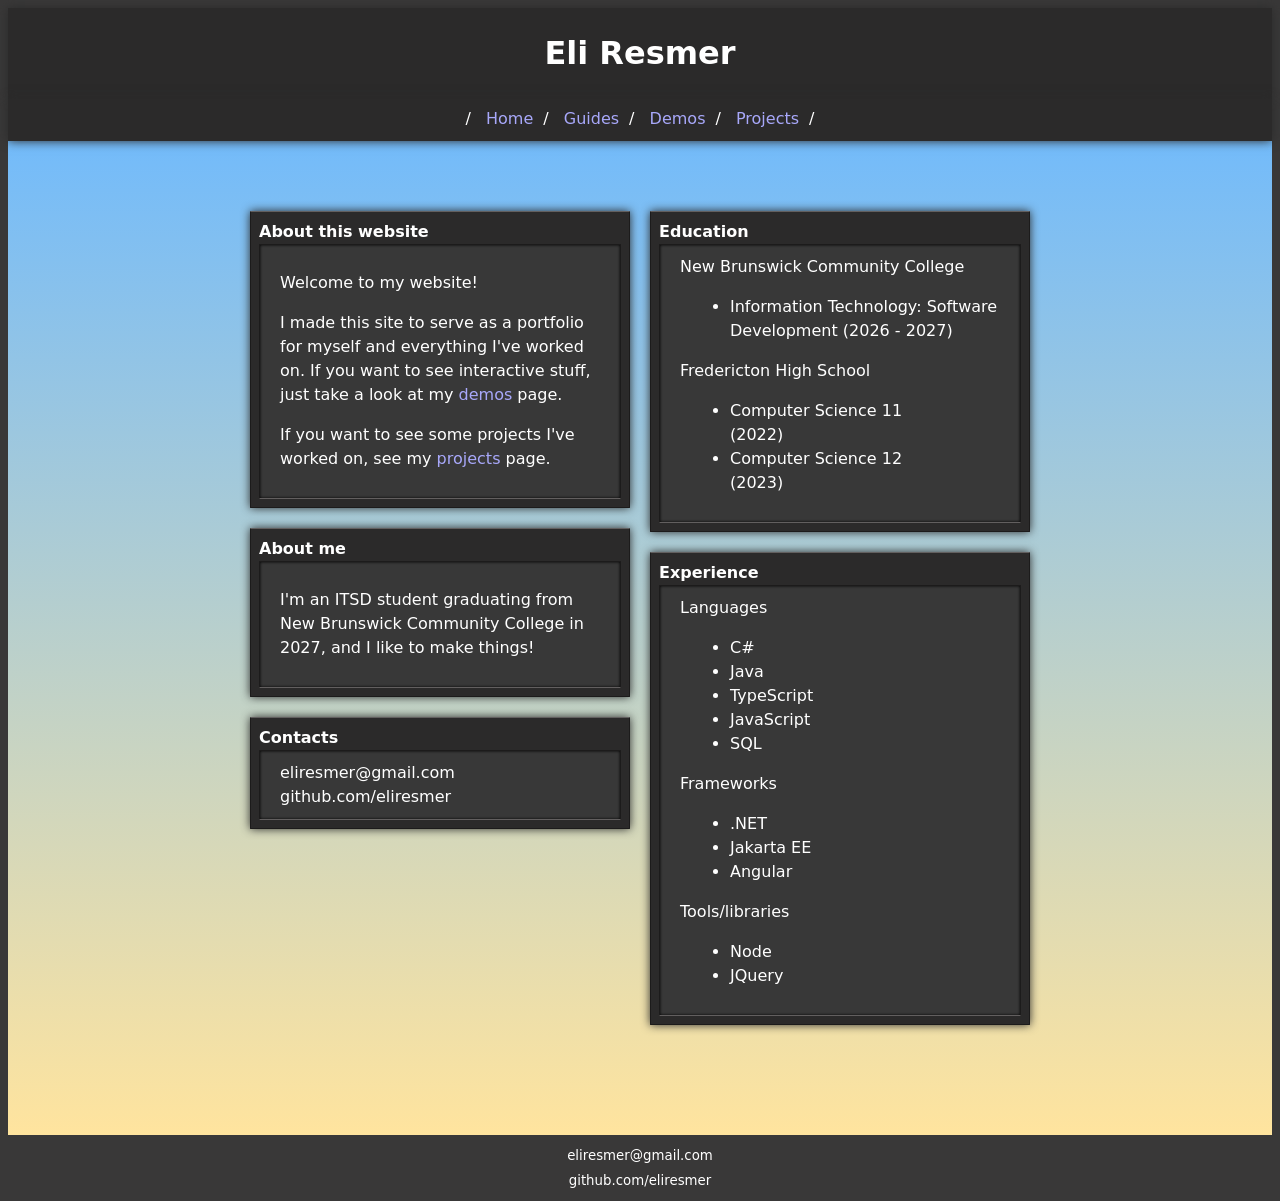
<file: index.html>
<!DOCTYPE html>

<html>

<head>
    <title>Eli Resmer</title>
    <style>

    </style>
    <link rel="stylesheet" href="styles.css">
</head>

<body>
    <header>
        <h1>Eli Resmer</h1>


    </header>


    <nav>
        /
        <a href="/index.html">Home</a>/
        <a href="/guides.html">Guides</a>/
        <a href="/demos.html">Demos</a>/
        <a href="/projects.html">Projects</a>/
    </nav>
    <main>
        <div class="boxes">
            <div class="left-column">
                <div class="boxOuter">
                    About this website
                    <div class="box">
                        <p>Welcome to my website!</p>
                        <p>
                            I made this site to serve as a portfolio for myself and everything I've worked on. If you
                            want to see interactive stuff, just take a look at my <a href="/demos.html">demos</a> page.
                        <p>If you want to see some projects I've worked on, see my <a href="/projects.html">projects</a>
                            page.</p>
                        </p>
                    </div>
                </div>
                <div class="boxOuter">
                    About me
                    <div class="box">
                        <p>I'm an ITSD student graduating from New Brunswick Community College in 2027,
                            and I like to make things!</p>
                    </div>
                </div>
                <div class="boxOuter">
                    Contacts
                    <div class="box">
                        eliresmer@gmail.com<br>
                        github.com/eliresmer<br>

                    </div>
                </div>

            </div>
            <div class="right-column">
                <div class="boxOuter">
                    Education
                    <div class="box">
                        New Brunswick Community College
                        <ul>
                            <li>Information Technology: Software Development (2026 - 2027)</li>
                        </ul>
                        Fredericton High School
                        <ul>
                            <li>Computer Science 11</li> (2022)
                            <li>Computer Science 12</li> (2023)

                        </ul>

                    </div>
                </div>

                <div class="boxOuter">
                    Experience
                    <div class="box">

                        Languages
                        <ul>
                            <li>C#</li>
                            <li>Java</li>
                            <li>TypeScript</li>
                            <li>JavaScript</li>
                            <li>SQL</li>
                        </ul>
                        Frameworks
                        <ul>
                            <li>.NET</li>
                            <li>Jakarta EE</li>
                            <li>Angular</li>
                        </ul>
                        Tools/libraries
                        <ul>
                            <li>Node</li>
                            <li>JQuery</li>
                        </ul>
                    </div>
                </div>

            </div>


        </div>
    </main>

    <footer>
        <p><small>eliresmer@gmail.com</small></p>
        <p><small>github.com/eliresmer</small></p>
    </footer>

</body>

</html>
</file>
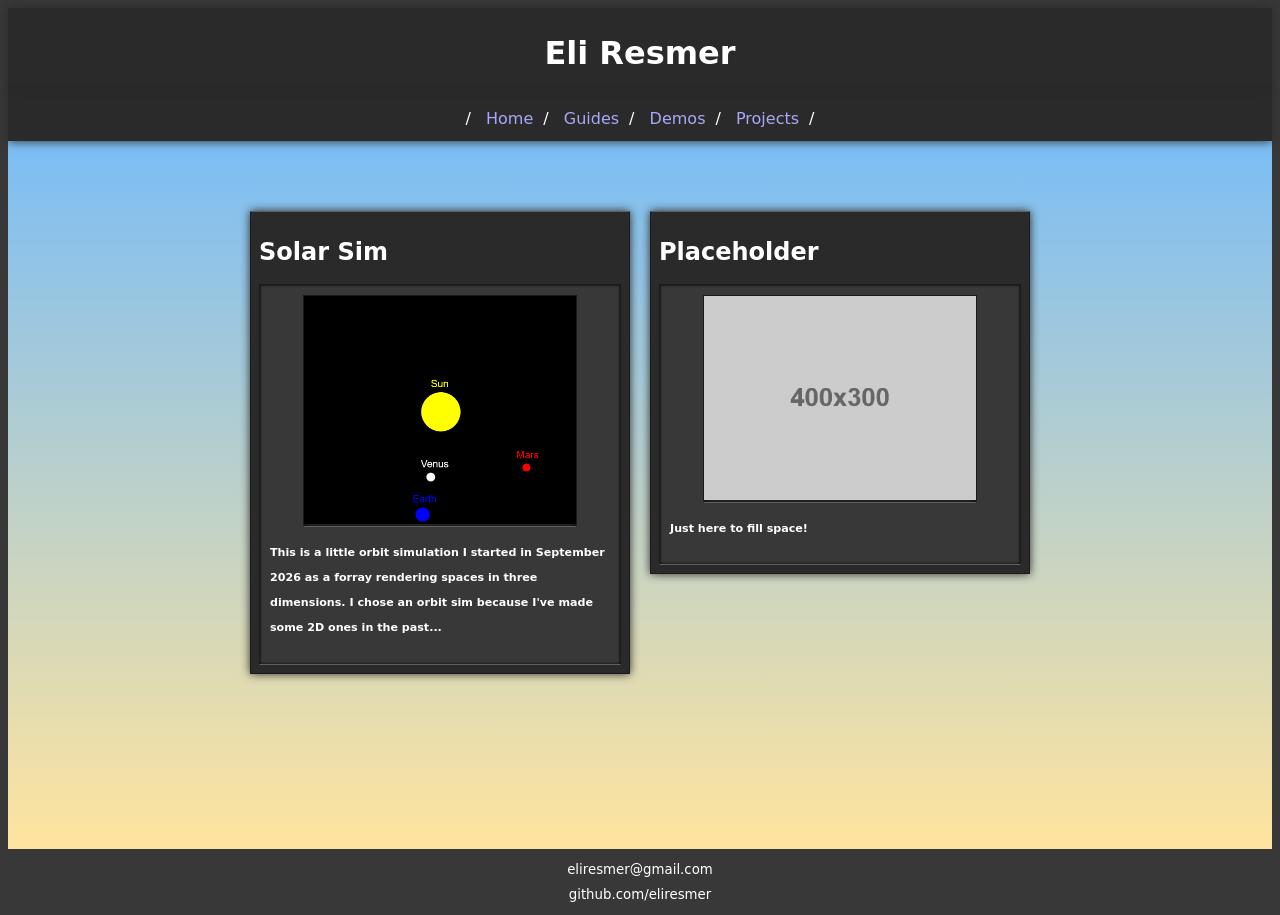
<file: demos.html>
<!DOCTYPE html>

<html>

<head>
    <title>Eli Resmer</title>
    <style>

    </style>
    <link rel="stylesheet" href="styles.css">
</head>

<body>
    <header>
        <h1>Eli Resmer</h1>


    </header>

    <main>
        <nav>
            /
            <a href="/index.html">Home</a>/
            <a href="/guides.html">Guides</a>/
            <a href="/demos.html">Demos</a>/
            <a href="/projects.html">Projects</a>/
        </nav>
        <div class="boxes">
            <div class="left-column">
                <div class="boxOuter">
                    <h2><a href="/demos/solarsim.html">Solar Sim</a></h2>
                    <div class="demobox">
                        <div class="imageframe">
                            <a href="/demos/solarsim.html"><img src="/thumbnails/solarsim.png"></a>
                        </div>
                        
                        <a href="/demos/solarsim.html">
                            <p><small>This is a little orbit simulation I started in September 2026 as
                                    a forray rendering spaces in three dimensions.
                                    I chose an orbit sim because I've made some 2D ones in the past...</p></small>
                        </a>
                    </div>
                </div>
            </div>
            <div class="right-column">
                <div class="boxOuter">
                    <h2><a href="">Placeholder</a></h2>
                    <div class="demobox">
                        <div class="imageframe">
                            <a href=""><img src="/thumbnails/placeholder-400x300.png"></a>
                        </div>
                        <a href="">
                            <p><small>Just here to fill space!</p></small>
                        </a>
                    </div>
                </div>
            </div>
        </div>

    </main>

    <footer>
        <p><small>eliresmer@gmail.com</small></p>
        <p><small>github.com/eliresmer</small></p>
    </footer>

</body>

</html>
</file>
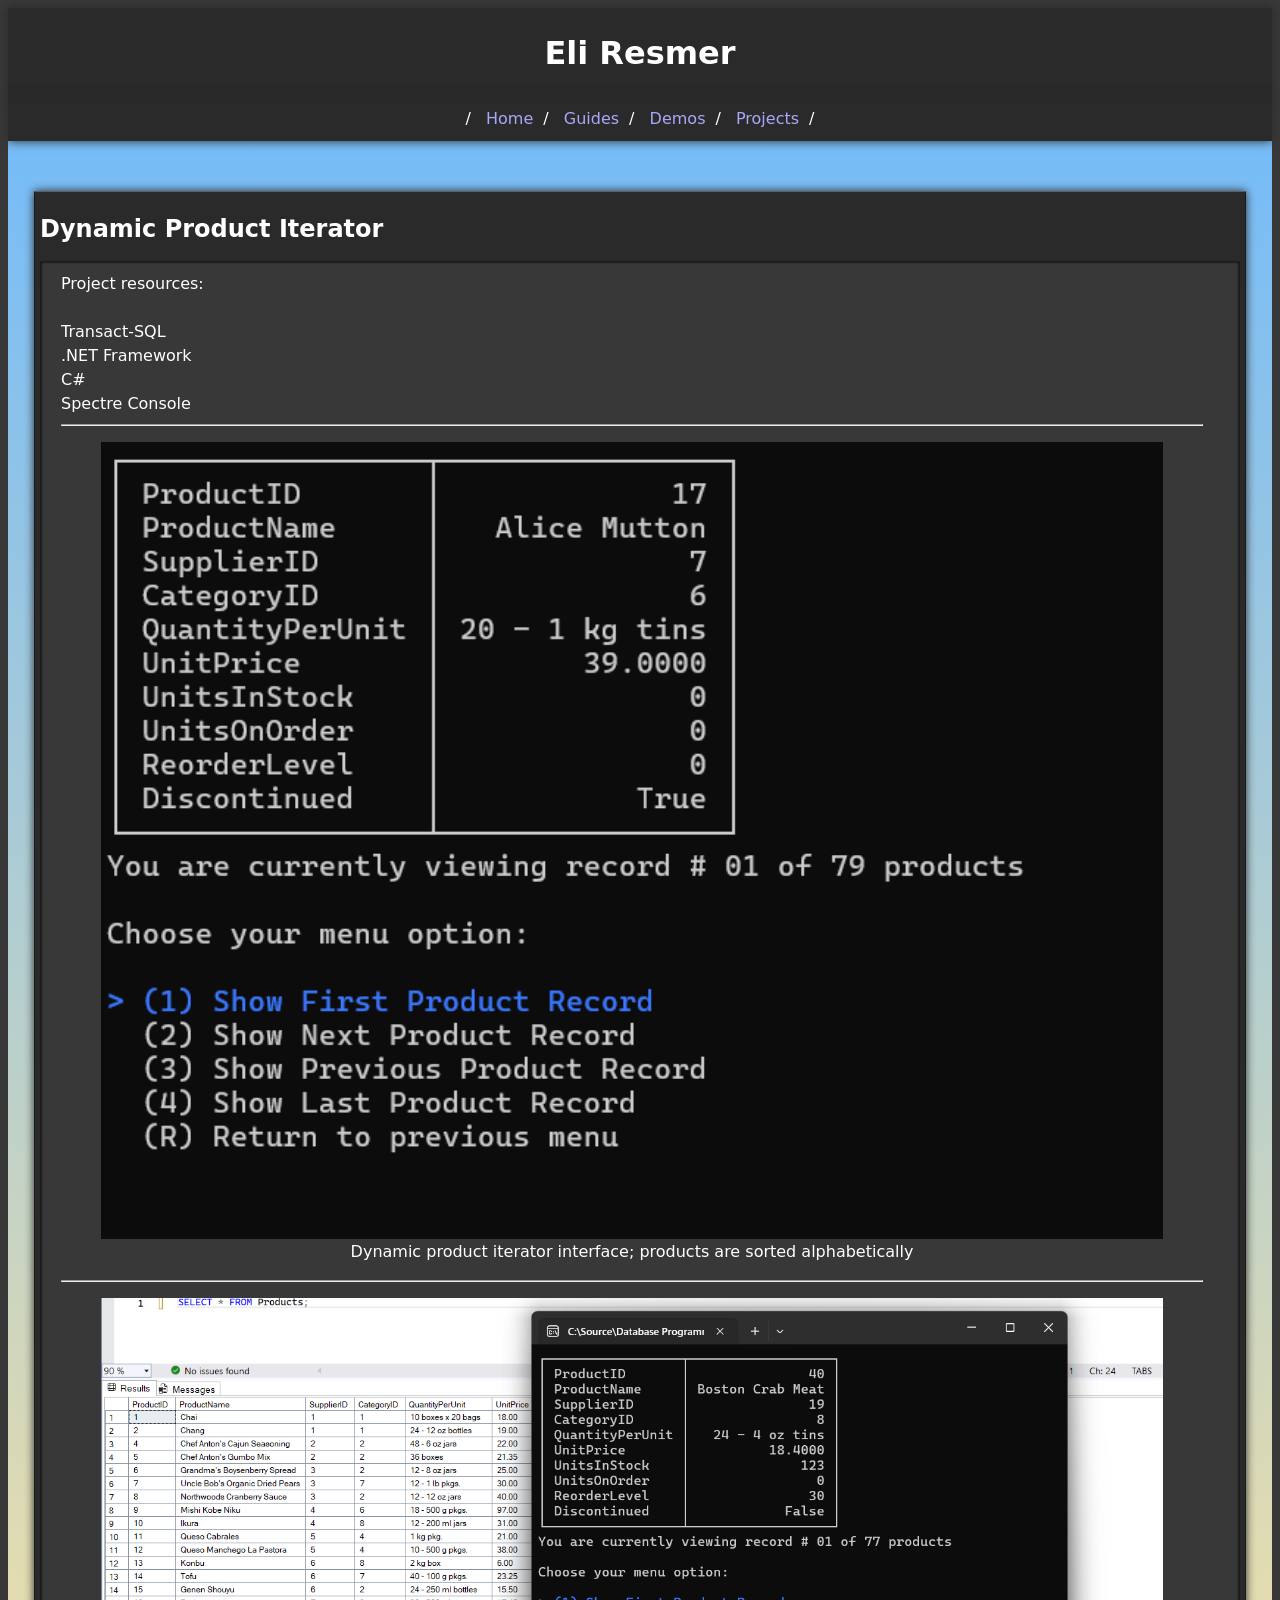
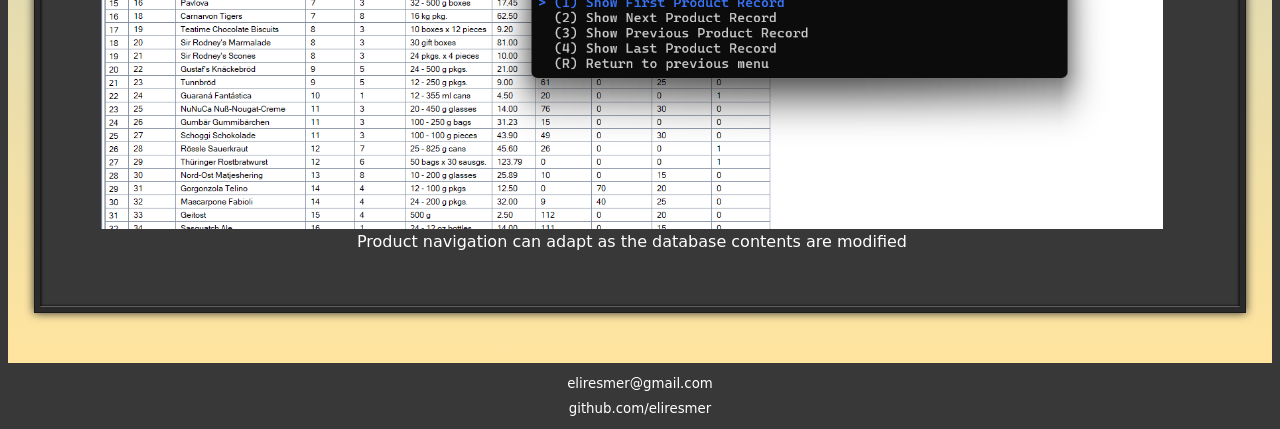
<file: dynamicproductiterator.html>
<!DOCTYPE html>
<html>

<head>
    <title>Eli Resmer</title>
</head>


</html>
<!DOCTYPE html>
<html>

<head>
    <title>Eli Resmer</title>
    <style>

    </style>
    <link rel="stylesheet" href="styles.css">
</head>

<body>
    <header>
        <h1>Eli Resmer</h1>
    </header>

    <main>
        <nav>
            /
            <a href="index.html">Home</a>/
            <a href="guides.html">Guides</a>/
            <a href="demos.html">Demos</a>/
            <a href="projects.html">Projects</a>/
        </nav>
       <div class="bigBox">
        <h2>Dynamic Product Iterator</h2>
            <div class="box">
                Project resources:<br><br>
                Transact-SQL<br>
                .NET Framework<br>
                C#<br>
                Spectre Console<br>
                <hr>
                <figure>
                    <img src="thumbnails/dynamicproductiterator.png" width="400px">
                    <figcaption>Dynamic product iterator interface; products are sorted alphabetically</figcaption>
                </figure>
                
                <hr>
                <figure>
                    <img src="thumbnails/dpi1.png" width="600px">
                    <figcaption>Product navigation can adapt as the database contents are modified</figcaption>
                </figure>
                
            </div>
        </div>

    </main>

    <footer>
        <p><small>eliresmer@gmail.com</small></p>
        <p><small>github.com/eliresmer</small></p>
    </footer>

</body>

</html>
</file>
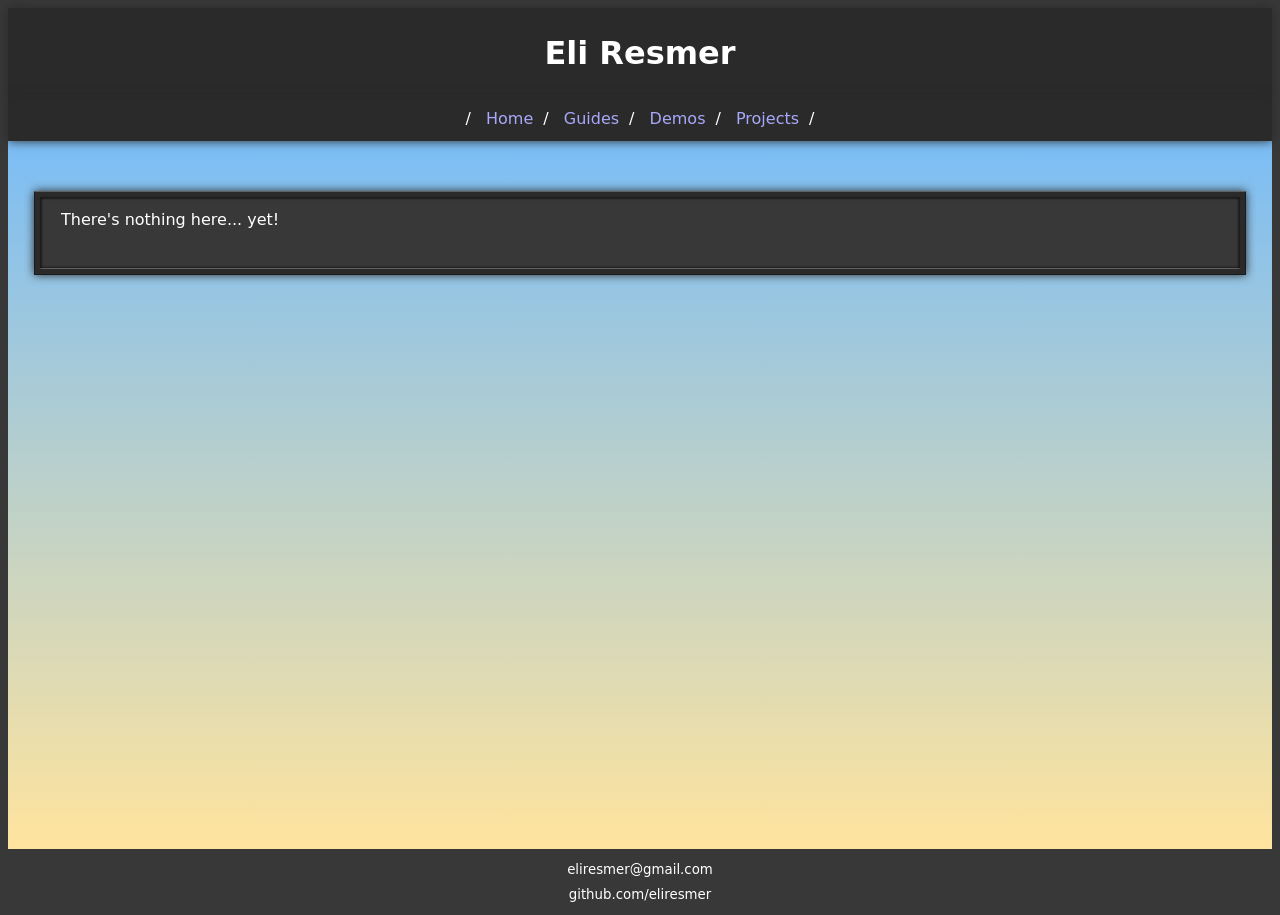
<file: guides.html>
<!DOCTYPE html>

<html>

<head>
    <title>Eli Resmer</title>
    <style>

    </style>
    <link rel="stylesheet" href="styles.css">
</head>

<body>
    <header>
        <h1>Eli Resmer</h1>


    </header>

    <main>
        <nav>
            /
            <a href="/index.html">Home</a>/
            <a href="/guides.html">Guides</a>/
            <a href="/demos.html">Demos</a>/
            <a href="/projects.html">Projects</a>/
        </nav>

        <div class="bigBox">
            <div class="box">
                There's nothing here... yet!
            </div>
        </div>



    </main>

    <footer>
        <p><small>eliresmer@gmail.com</small></p>
        <p><small>github.com/eliresmer</small></p>
    </footer>

</body>

</html>
</file>
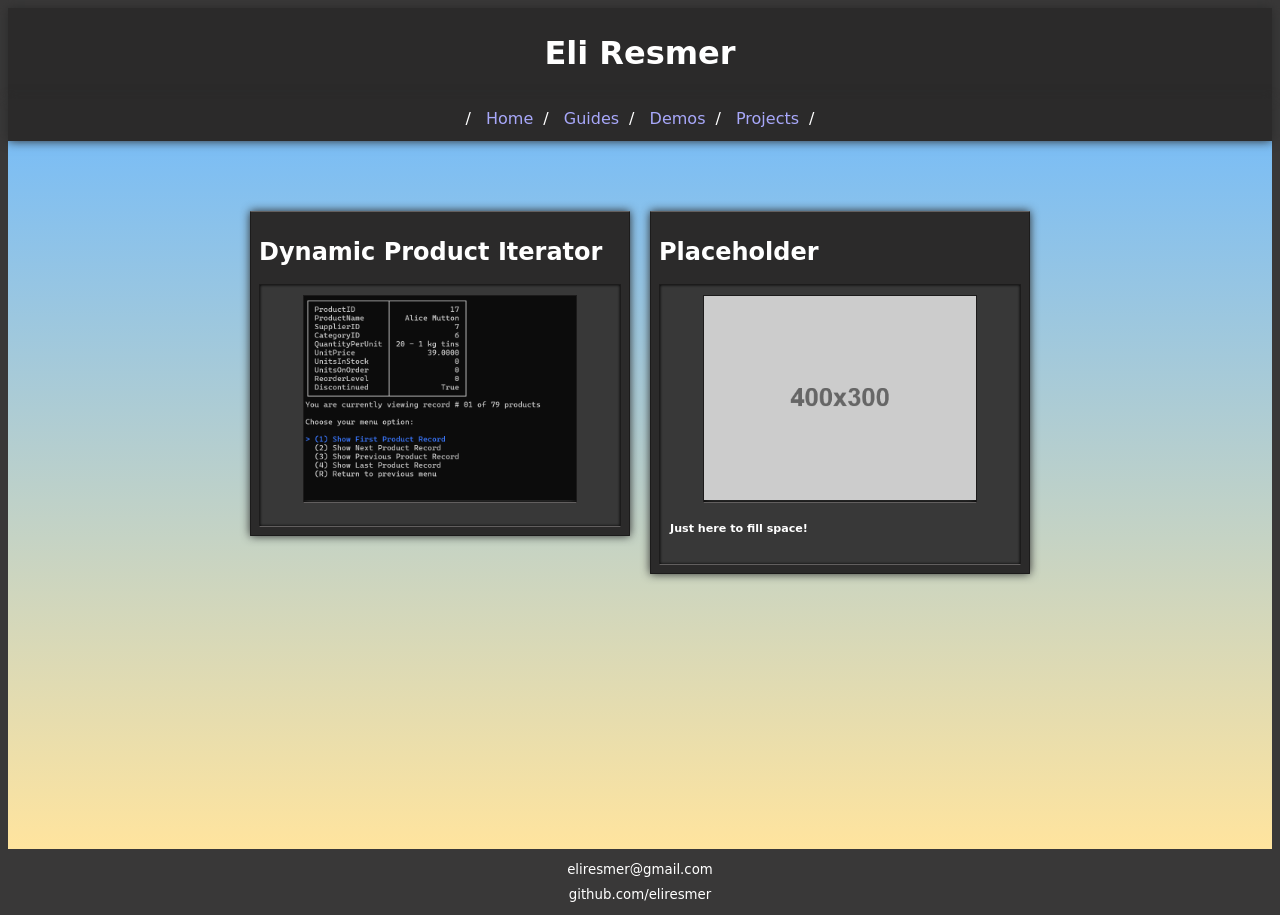
<file: projects.html>
<!DOCTYPE html>

<html>

<head>
    <title>Eli Resmer</title>
    <style>

    </style>
    <link rel="stylesheet" href="styles.css">
</head>

<body>
    <header>
        <h1>Eli Resmer</h1>


    </header>

    <main>
        <nav>
            /
            <a href="/index.html">Home</a>/
            <a href="/guides.html">Guides</a>/
            <a href="/demos.html">Demos</a>/
            <a href="/projects.html">Projects</a>/
        </nav>
        <div class="boxes">
            <div class="left-column">

                <div class="boxOuter">

                    <h2><a href="/projects/dynamicproductiterator.html">Dynamic Product Iterator</a></h2>


                    <div class="demobox">
                        <div class="imageframe"><a href="/projects/dynamicproductiterator.html"><img
                                    src="/thumbnails/dynamicproductiterator.png"></a></div>

                        <a href="/projects/dynamicproductiterator.html">
                            <p><small></p></small>
                        </a>
                    </div>
                </div>

            </div>
            <div class="right-column">
                <div class="boxOuter">
                    <h2><a href="">Placeholder</a></h2>
                    <div class="demobox">
                        <div class="imageframe">
                            <a href=""><img src="/thumbnails/placeholder-400x300.png"></a>

                        </div>
                        <a href="">
                            <p><small>Just here to fill space!</p></small>
                        </a>
                    </div>
                </div>
            </div>
        </div>

    </main>

    <footer>
        <p><small>eliresmer@gmail.com</small></p>
        <p><small>github.com/eliresmer</small></p>
    </footer>

</body>

</html>
</file>
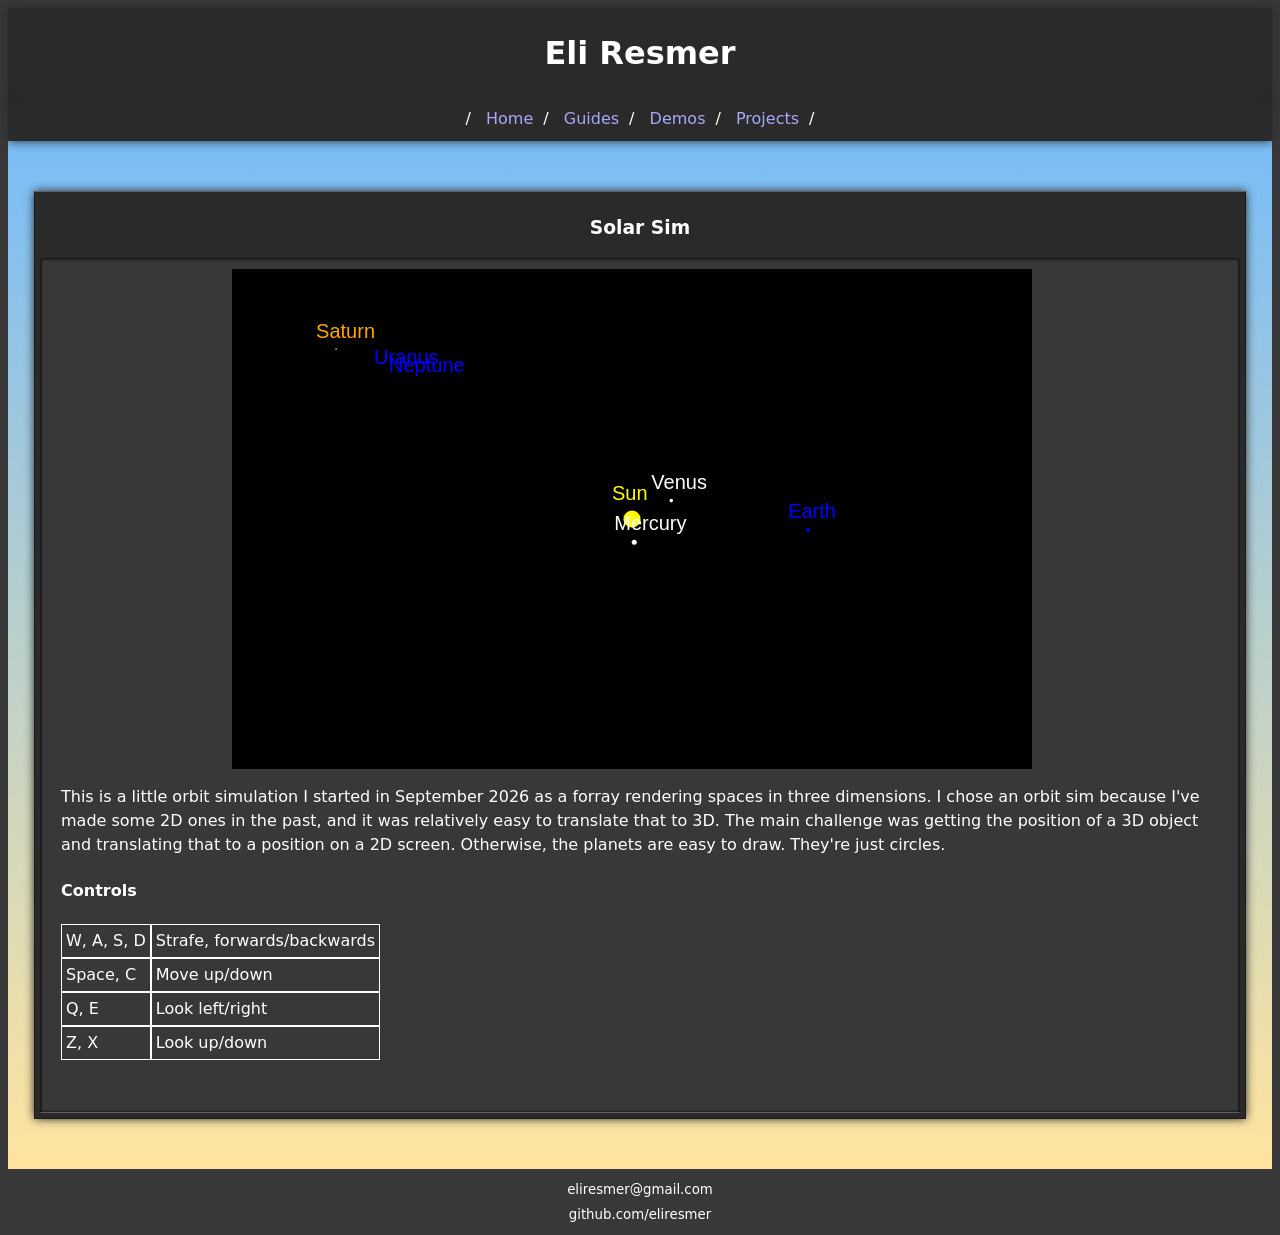
<file: solarsim.html>
<!DOCTYPE html>
<html>

<head>
    <title>Eli Resmer</title>
</head>


</html>
<!DOCTYPE html>
<html>

<head>
    <title>Eli Resmer</title>
    <style>

    </style>
    <link rel="stylesheet" href="styles.css">
</head>

<body>
    <header>
        <h1>Eli Resmer</h1>
    </header>

    <main>
        <nav>
            /
            <a href="index.html">Home</a>/
            <a href="guides.html">Guides</a>/
            <a href="demos.html">Demos</a>/
            <a href="projects.html">Projects</a>/
        </nav>
        



        <script type='module' src="solarsim.js"></script>


        <div class="bigBox">
            <h3 style="text-align:center">Solar Sim</h3>
            <div class="box">
                
                <canvas id="myCanvas" height="500px" width="800px"></canvas>
                <p>This is a little orbit simulation I started in September 2026 as a forray rendering spaces in
                    three
                    dimensions.
                    I chose an orbit sim because I've made some 2D ones in the past, and it was relatively easy to
                    translate that to 3D.
                    The main challenge was getting the position of a 3D object and translating that to a position on
                    a
                    2D screen.
                    Otherwise, the planets are easy to draw. They're just circles.</p>
                    <p><h4>Controls</h4>
                        <table>
                            <tr>
                                <td>W, A, S, D</td>
                                <td>Strafe, forwards/backwards</td>
                            </tr>
                            <tr>
                                <td>Space, C</td>
                                <td>Move up/down</td>
                            </tr>
                            <tr>
                                <td>Q, E</td>
                                <td>Look left/right</td>
                            </tr>
                            <tr>
                                <td>Z, X</td>
                                <td>Look up/down</td>
                            </tr>
                        </table>
                    </p>
            </div>
        </div>


    </main>

    <footer>
        <p><small>eliresmer@gmail.com</small></p>
        <p><small>github.com/eliresmer</small></p>
    </footer>

</body>

</html>
</file>
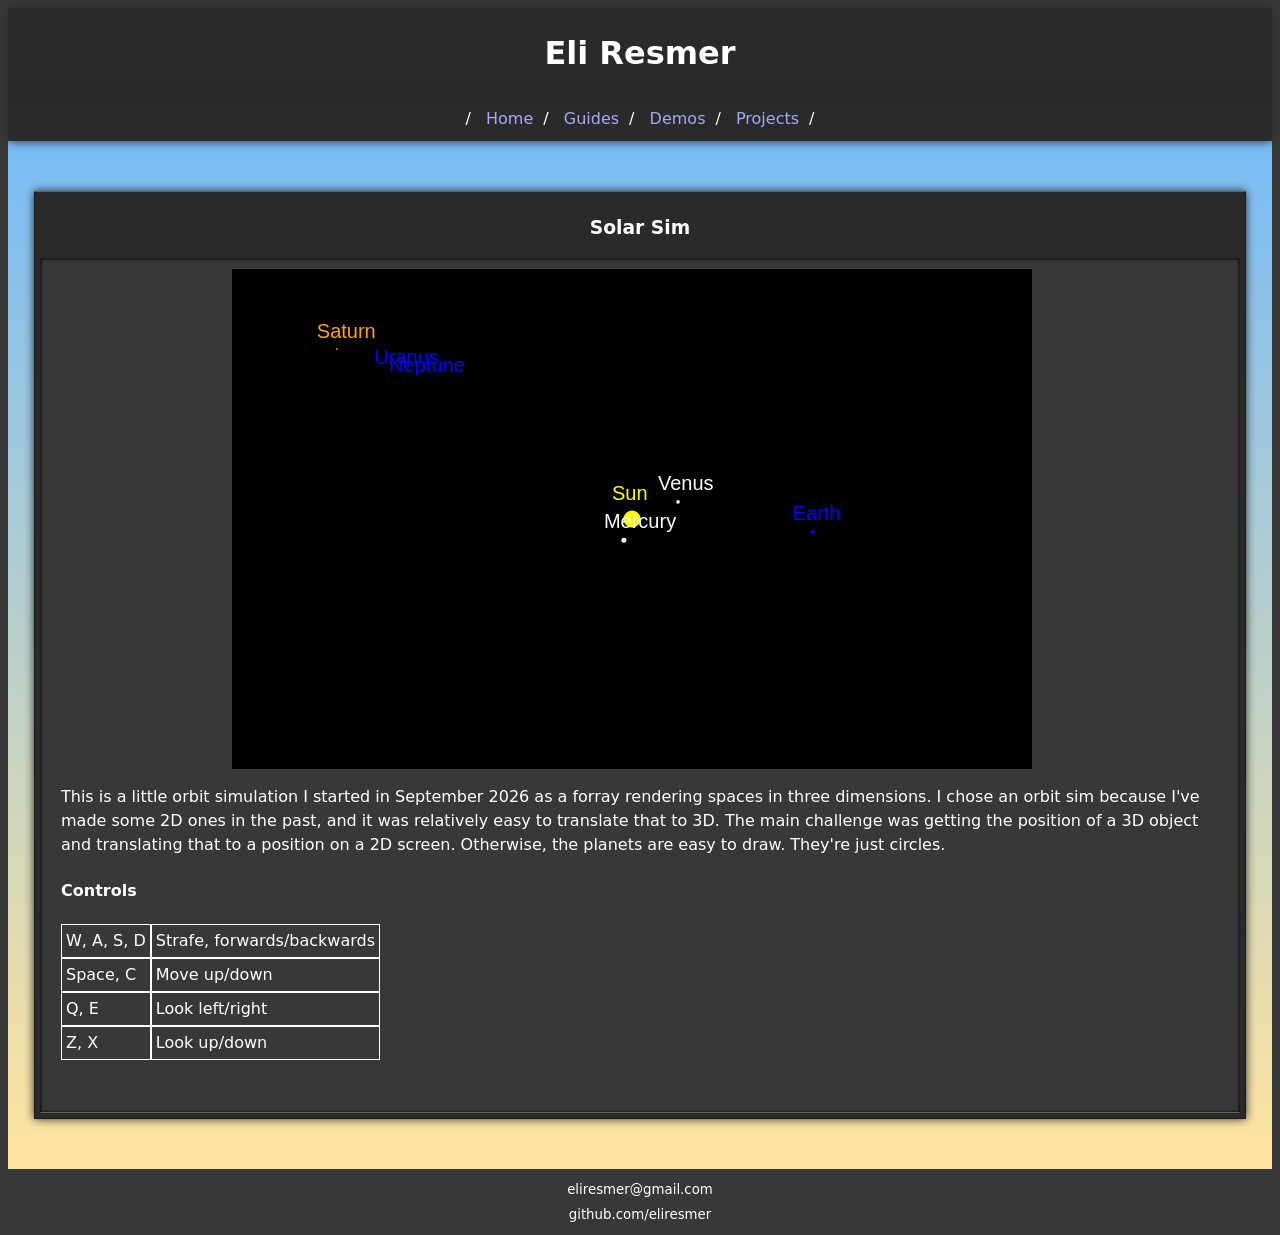
<file: demos/solarsim.html>
<!DOCTYPE html>
<html>

<head>
    <title>Eli Resmer</title>
</head>


</html>
<!DOCTYPE html>
<html>

<head>
    <title>Eli Resmer</title>
    <style>

    </style>
    <link rel="stylesheet" href="/styles.css">
</head>

<body>
    <header>
        <h1>Eli Resmer</h1>
    </header>

    <main>
        <nav>
            /
            <a href="/index.html">Home</a>/
            <a href="/guides.html">Guides</a>/
            <a href="/demos.html">Demos</a>/
            <a href="/projects.html">Projects</a>/
        </nav>
        



        <script type='module' src="/demos/solarsim.js"></script>


        <div class="bigBox">
            <h3 style="text-align:center">Solar Sim</h3>
            <div class="box">
                
                <canvas id="myCanvas" height="500px" width="800px"></canvas>
                <p>This is a little orbit simulation I started in September 2026 as a forray rendering spaces in
                    three
                    dimensions.
                    I chose an orbit sim because I've made some 2D ones in the past, and it was relatively easy to
                    translate that to 3D.
                    The main challenge was getting the position of a 3D object and translating that to a position on
                    a
                    2D screen.
                    Otherwise, the planets are easy to draw. They're just circles.</p>
                    <p><h4>Controls</h4>
                        <table>
                            <tr>
                                <td>W, A, S, D</td>
                                <td>Strafe, forwards/backwards</td>
                            </tr>
                            <tr>
                                <td>Space, C</td>
                                <td>Move up/down</td>
                            </tr>
                            <tr>
                                <td>Q, E</td>
                                <td>Look left/right</td>
                            </tr>
                            <tr>
                                <td>Z, X</td>
                                <td>Look up/down</td>
                            </tr>
                        </table>
                    </p>
            </div>
        </div>


    </main>

    <footer>
        <p><small>eliresmer@gmail.com</small></p>
        <p><small>github.com/eliresmer</small></p>
    </footer>

</body>

</html>
</file>
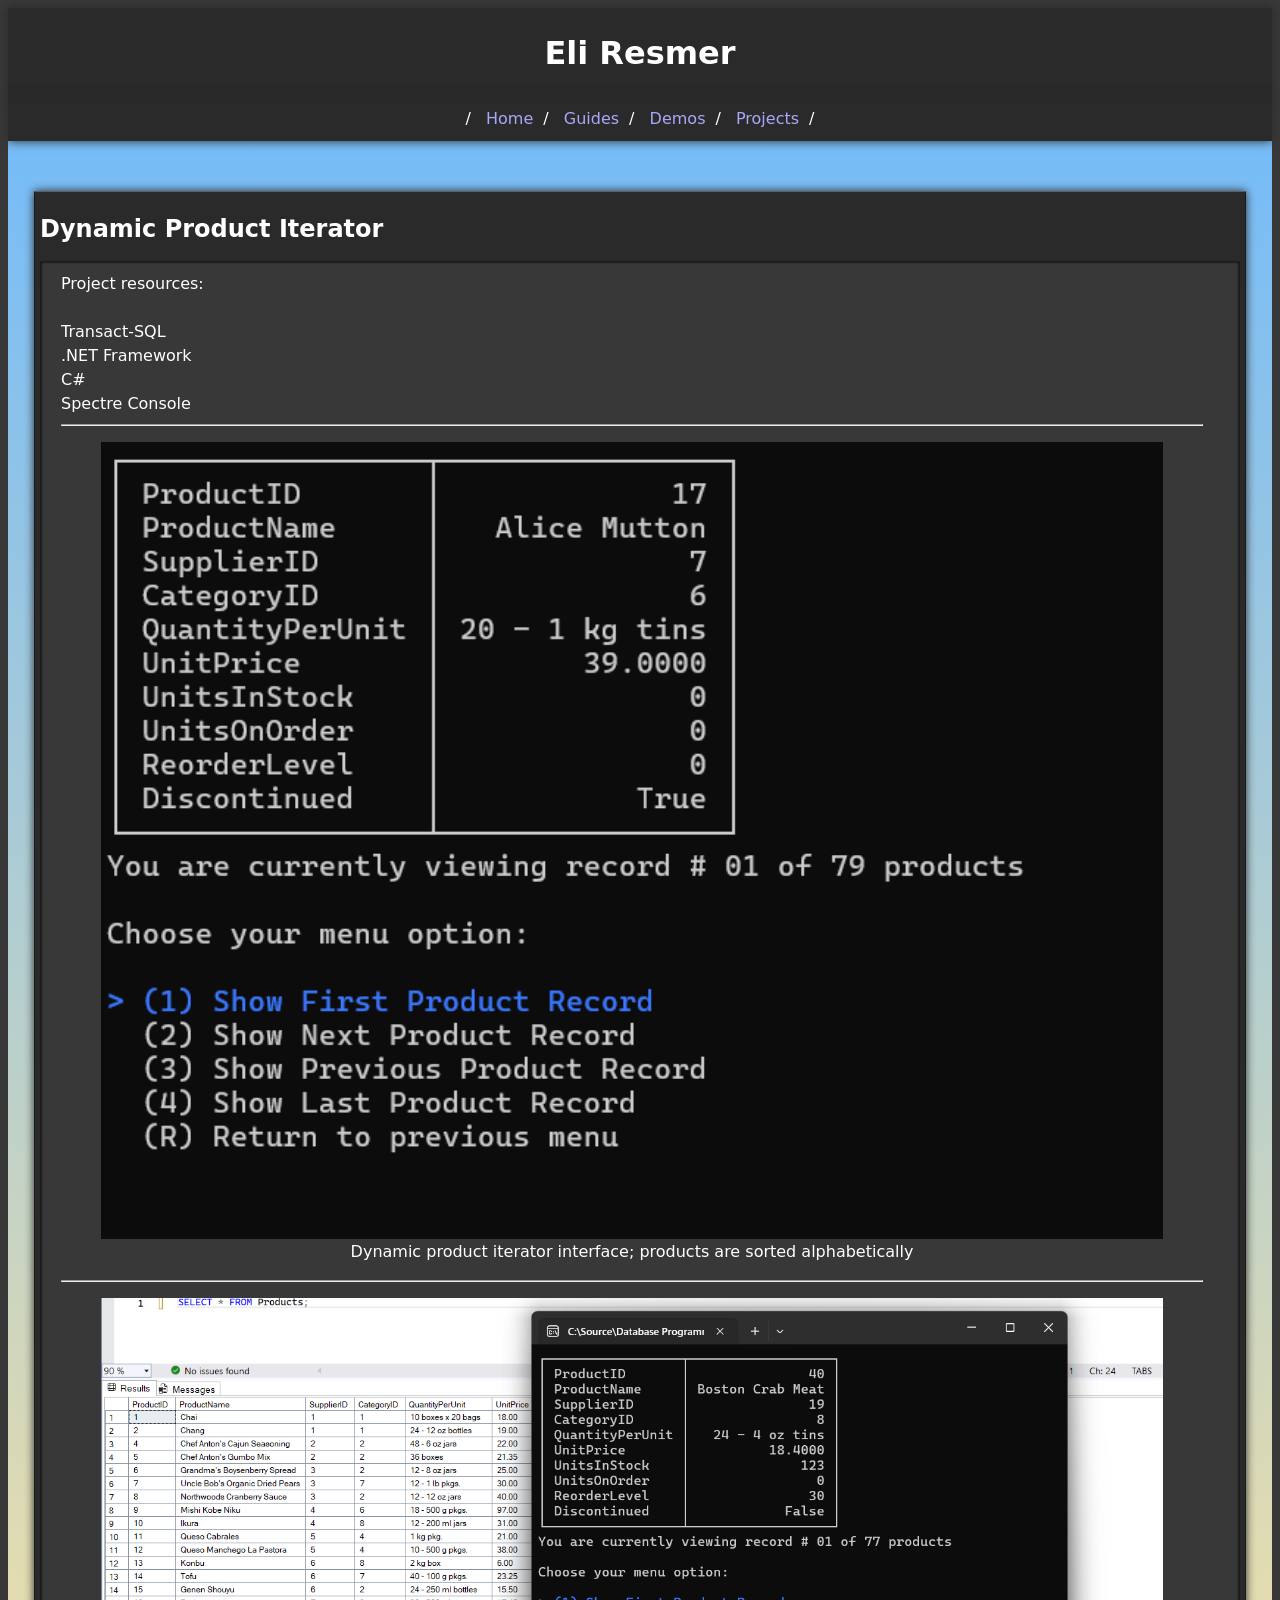
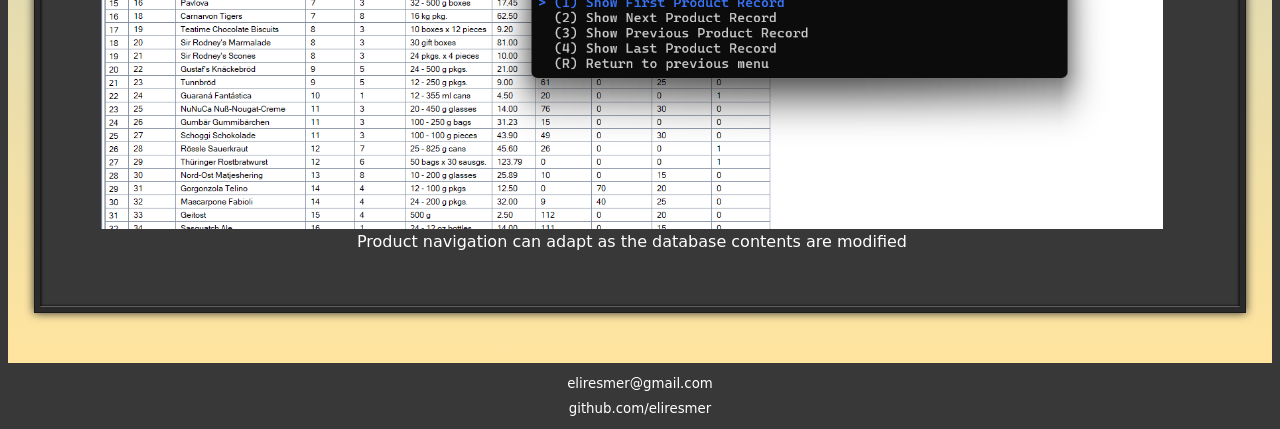
<file: projects/dynamicproductiterator.html>
<!DOCTYPE html>
<html>

<head>
    <title>Eli Resmer</title>
</head>


</html>
<!DOCTYPE html>
<html>

<head>
    <title>Eli Resmer</title>
    <style>

    </style>
    <link rel="stylesheet" href="/styles.css">
</head>

<body>
    <header>
        <h1>Eli Resmer</h1>
    </header>

    <main>
        <nav>
            /
            <a href="/index.html">Home</a>/
            <a href="/guides.html">Guides</a>/
            <a href="/demos.html">Demos</a>/
            <a href="/projects.html">Projects</a>/
        </nav>
       <div class="bigBox">
        <h2>Dynamic Product Iterator</h2>
            <div class="box">
                Project resources:<br><br>
                Transact-SQL<br>
                .NET Framework<br>
                C#<br>
                Spectre Console<br>
                <hr>
                <figure>
                    <img src="/thumbnails/dynamicproductiterator.png" width="400px">
                    <figcaption>Dynamic product iterator interface; products are sorted alphabetically</figcaption>
                </figure>
                
                <hr>
                <figure>
                    <img src="/thumbnails/dpi1.png" width="600px">
                    <figcaption>Product navigation can adapt as the database contents are modified</figcaption>
                </figure>
                
            </div>
        </div>

    </main>

    <footer>
        <p><small>eliresmer@gmail.com</small></p>
        <p><small>github.com/eliresmer</small></p>
    </footer>

</body>

</html>
</file>
<file: styles.css>
:root {
    --accent-color: white;
    --primary-bg-color: rgb(75, 71, 71);
    --secondary-bg-color: rgb(57, 56, 56);
    --tertiary-bg-color: rgb(43, 42, 42);
}
nav a {
    color:rgb(168, 168, 250);
    text-decoration: none;
}


html {
    background-color: var(--secondary-bg-color);
    font-family: system-ui, -apple-system, BlinkMacSystemFont, 'Segoe UI', Roboto, Oxygen, Ubuntu, Cantarell, 'Open Sans', 'Helvetica Neue', sans-serif;
    color: white;
}

main {
    background: #ffe49e;
    background: linear-gradient(360deg, rgba(255, 228, 158, 1) 0%, rgba(115, 187, 250, 1) 100%);
    min-height: 50vh;
    max-width: 100%;
    margin: auto;
    min-height:700px;
    padding-bottom:50px;
    background-size:cover;
}

header {
    
    color: var(--accent-color);
    background-color: var(--tertiary-bg-color);
    text-align: center;
    padding: 5px;
    box-shadow: 0px 0px 10px rgb(43, 43, 43);
}

nav {
    box-shadow: 0px 0px 10px rgb(43, 43, 43);
    position: sticky;
    top: 0;
    overflow: hidden;
    background-color: var(--tertiary-bg-color);
    text-align: center;
    border-bottom: 3px solid var(--tertiary-bg-color);
    padding-bottom: 10px;
    padding-top:10px;
}

nav a {
    margin: 10px;
}
.demoDescription {
    margin:auto;
    width:400px;
}

footer {
    text-align: center;
    max-height: 300px;
}
footer p {
    line-height:.5em;
}

.boxes {
    padding-top: 50px;
    max-width: 800px;
    margin: auto;
    display: flex;
    grid-template-columns: auto auto;
    padding-bottom: 50px;
}
figure {
    text-align:center;
}
figcaption, figure img {
    margin-top:0;
    margin-bottom:0;
    padding-top:0;
    padding-bottom:0;
}
.bigBox small {
    text-align:center;
    margin:auto;
    padding-top:0;
    margin-top:0;
}
.box img, .demobox img {
    width:100%;
    margin-bottom:-6px;
    z-index:-1000;
    
}

.imageframe {
    border: 1px solid rgb(28, 27, 27);
    border-bottom:1px solid rgb(98, 95, 95);
    max-width:80%;
    box-shadow:inset 0px 0px 10px rgba(0, 0, 0, 1);
    margin:auto;
    margin-bottom:0px;
}
.boxOuter {
    font-weight:700;
    color: var(--accent-color);
    background-color: var(--tertiary-bg-color);
    line-height: 1.5em;
    padding: 8px;
    padding-bottom: 8px;
    margin: 10px;
    margin-top: 20px;
    border: 1px solid rgb(28, 27, 27);
    border-top:1px solid rgb(98, 95, 95);
    border-radius: 1px;
    box-shadow: 0px 0px 10px rgb(43, 43, 43);
    max-width:400px;
    min-width:200px;
}
.bigBox {
    font-weight:normal;
    color:white;
    background-color: var(--tertiary-bg-color);
    line-height: 1.5em;
    padding: 5px;
    margin: auto;
    max-width:1200px;
    min-width:1000px;
    margin-top: 50px;
    border: 1px solid rgb(28, 27, 27);
    border-top:1px solid rgb(98, 95, 95);
    border-radius: 1px;
    box-shadow: 0px 0px 10px rgb(43, 43, 43);
}
table {
    border-spacing:0px;
}
td {
    border:1px solid white;
    padding:4px;
    
}
.box {
    display:block;
    font-weight:normal;
    color:white;
    padding:3%;
    padding-top:10px;
    background-color: rgb(56, 56, 56);
    border: 1px solid rgb(28, 27, 27);
    border-bottom:1px solid rgb(98, 95, 95);
    border-radius: 1px;
    box-shadow:inset 0px 0px 3px black;
    padding-left:20px;
}
.box ul{
    padding-left:50px;
}

.demobox {
    display:grid;
    padding:10px;
    border: 1px solid rgb(28, 27, 27);
    border-bottom:1px solid rgb(98, 95, 95);
    background-color: rgb(56, 56, 56);
    font-size:smaller;
    border-radius: 1px;
    box-shadow:inset 0px 0px 3px black;
}
.boxOuter a {
    text-decoration:none;
    color:white;
}

.box a:link, .box a:visited, .box a{
    color:rgb(168, 168, 250);
}
canvas {
    padding-left: 0;
    padding-right: 0;
    margin-left: auto;
    margin-right: auto;
    display: block;
    width: 800px;
}
</file>
